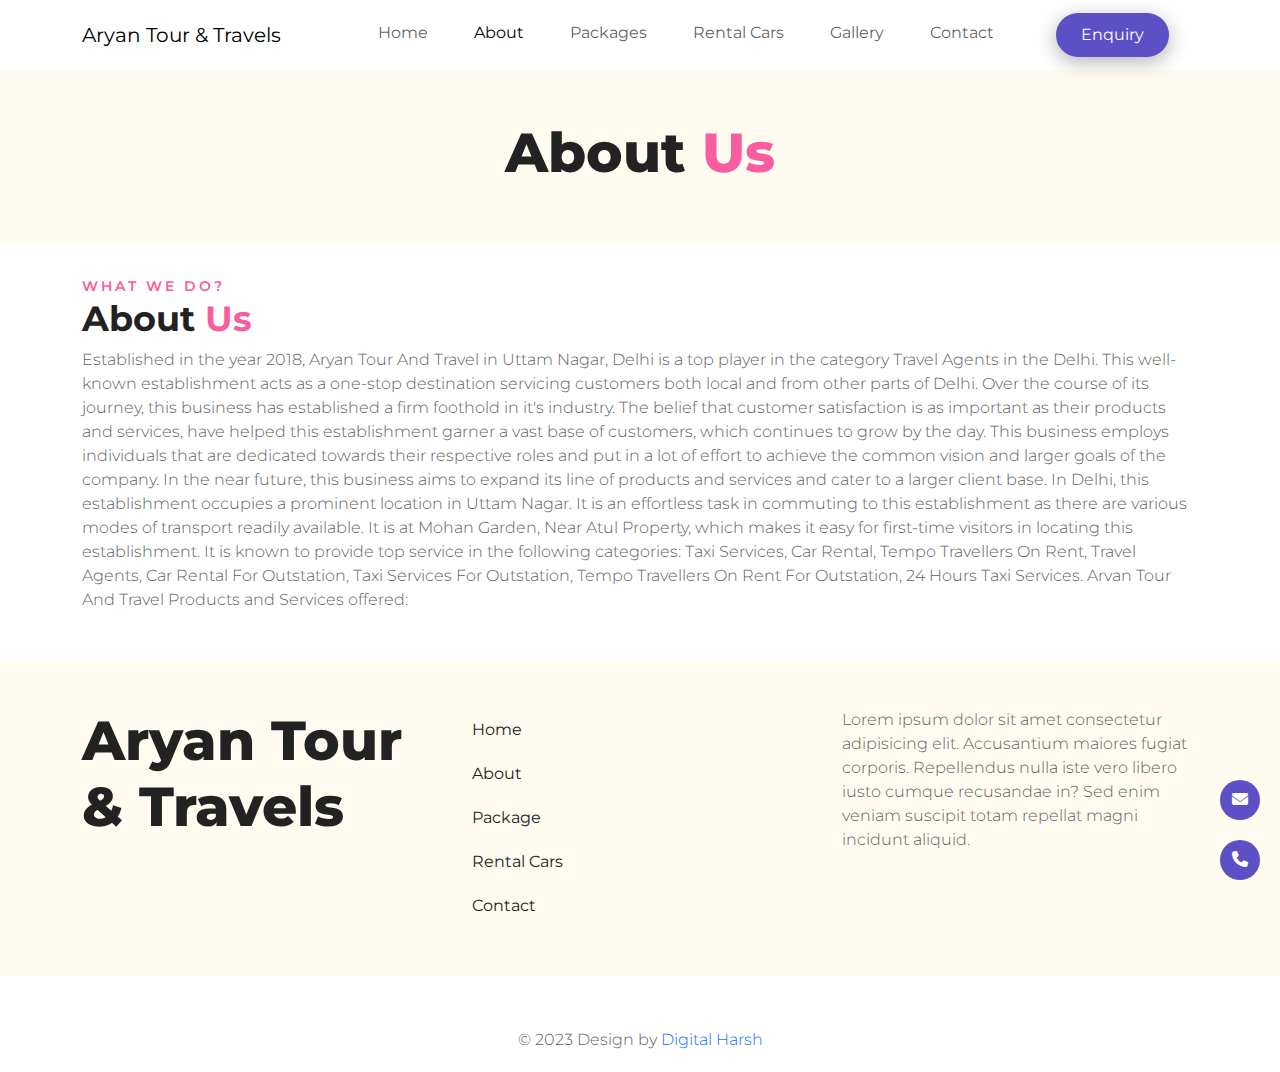
<file: about.html>
<!DOCTYPE html>
<html lang="en">
  <head>
    <meta charset="utf-8" />
    <meta name="viewport" content="width=device-width, initial-scale=1" />
    <title>About | Aryan Tour & Travels</title>
    <link
      href="https://cdn.jsdelivr.net/npm/bootstrap@5.2.3/dist/css/bootstrap.min.css"
      rel="stylesheet"
    />
    <link rel="stylesheet" href="https://cdnjs.cloudflare.com/ajax/libs/font-awesome/6.4.2/css/all.min.css"/>
    <link rel="stylesheet" href="css/style.css" />
  </head>
  <body>
    <!-- navbar -->
    <nav class="navbar navbar-expand-lg">
      <div class="container">
        <a class="navbar-brand" href="/">Aryan Tour & Travels</a>
        <button
          class="navbar-toggler"
          type="button"
          data-bs-toggle="collapse"
          data-bs-target="#navbarNav"
          aria-controls="navbarNav"
          aria-expanded="false"
          aria-label="Toggle navigation"
        >
          <span class="navbar-toggler-icon"></span>
        </button>
        <div
          class="collapse navbar-collapse justify-content-end"
          id="navbarNav"
        >
          <ul class="navbar-nav">
            <li class="nav-item">
              <a class="nav-link" aria-current="page" href="/">Home</a>
            </li>
            <li class="nav-item">
              <a class="nav-link active" href="about.html">About</a>
            </li>
            <li class="nav-item">
              <a class="nav-link" href="packeages.html">Packages</a>
            </li>
            <li class="nav-item">
              <a class="nav-link" href="rental-cars.html">Rental Cars</a>
            </li>
            <li class="nav-item">
              <a class="nav-link" href="gallery.html">Gallery</a>
            </li>
            <li class="nav-item">
              <a class="nav-link" href="contact.html">Contact</a>
            </li>
            <li class="nav-item mx-4">
                <a class="primary-btn nav-link" href="https://wa.me/9810792081" target="_blank">Enquiry</a>

            </li>
          </ul>
        </div>
      </div>
    </nav>
    <!-- end navbar -->
    <!-- hero  -->
    <div class="banner">
        <h1>About <span>Us</span></h1>
    </div>
    <!-- end hero  -->
    <!-- about  -->
    <div id="about">
      <div class="container">
        <small>What we do?</small>
        <h3>About <span>Us</span></h3>
        <p>
            Established in the year 2018, Aryan Tour And Travel in Uttam Nagar, Delhi is a top player in the category Travel Agents in the Delhi. This well-known establishment acts as a one-stop destination servicing customers both local and from other parts of Delhi. Over the course of its journey, this business has established a firm foothold in it's industry. The belief that customer satisfaction is as important as their products and services, have helped this establishment garner a vast base of customers, which continues to grow by the day. This business employs individuals that are dedicated towards their respective roles and put in a lot of effort to achieve the common vision and larger goals of the company. In the near future, this business aims to expand its line of products and services and cater to a larger client base. In Delhi, this establishment occupies a prominent location in Uttam Nagar. It is an effortless task in commuting to this establishment as there are various modes of transport readily available. It is at Mohan Garden, Near Atul Property, which makes it easy for first-time visitors in locating this establishment. It is known to provide top service in the following categories: Taxi Services, Car Rental, Tempo Travellers On Rent, Travel Agents, Car Rental For Outstation, Taxi Services For Outstation, Tempo Travellers On Rent For Outstation, 24 Hours Taxi Services.
            Arvan Tour And Travel Products and Services offered:
        </p>
      </div>
    </div>
    <!-- end about -->

    <!-- footer  -->
    <div id="footer">
      <div class="container my-5">
        <div class="row py-5">
          <div class="col-md-4"><h1>Aryan Tour & Travels</h1></div>
          <div class="col-md-4">
            <li><a href="/">Home</a></li>
            <li><a href="about.html">About</a></li>
            <li><a href="packeages.html">Package</a></li>
            <li><a href="rental-cars.html">Rental Cars</a></li>
            <li><a href="contact.html">Contact</a></li>
          </div>
          <div class="col-md-4">
            <p>Lorem ipsum dolor sit amet consectetur adipisicing elit. Accusantium maiores fugiat corporis. Repellendus nulla iste vero libero iusto cumque recusandae in? Sed enim veniam suscipit totam repellat magni incidunt aliquid.</p>
          </div>
        </div>
      </div>
    </div>
    <p class="text-center py-1">&copy; 2023 Design by <a href="http://digitalharsh.great-site.net/" target="_blank">Digital Harsh</a></p>
    <!-- footer  -->
     <!-- call and whatsapp  -->
     <div class="call">
      <a href="tel:9810792081"><i class="fa fa-phone"></i></a>
    </div>
    <div class="mail">
      <a href="mailto:aryantourandtravels09@gmail.com"><i class="fa fa-envelope"></i></a>
    </div>
    <!-- call and whatsapp  -->
    <script src="https://cdn.jsdelivr.net/npm/bootstrap@5.2.3/dist/js/bootstrap.bundle.min.js"></script>
    <script src="js/main.js"></script>

  </body>
</html>
</file>
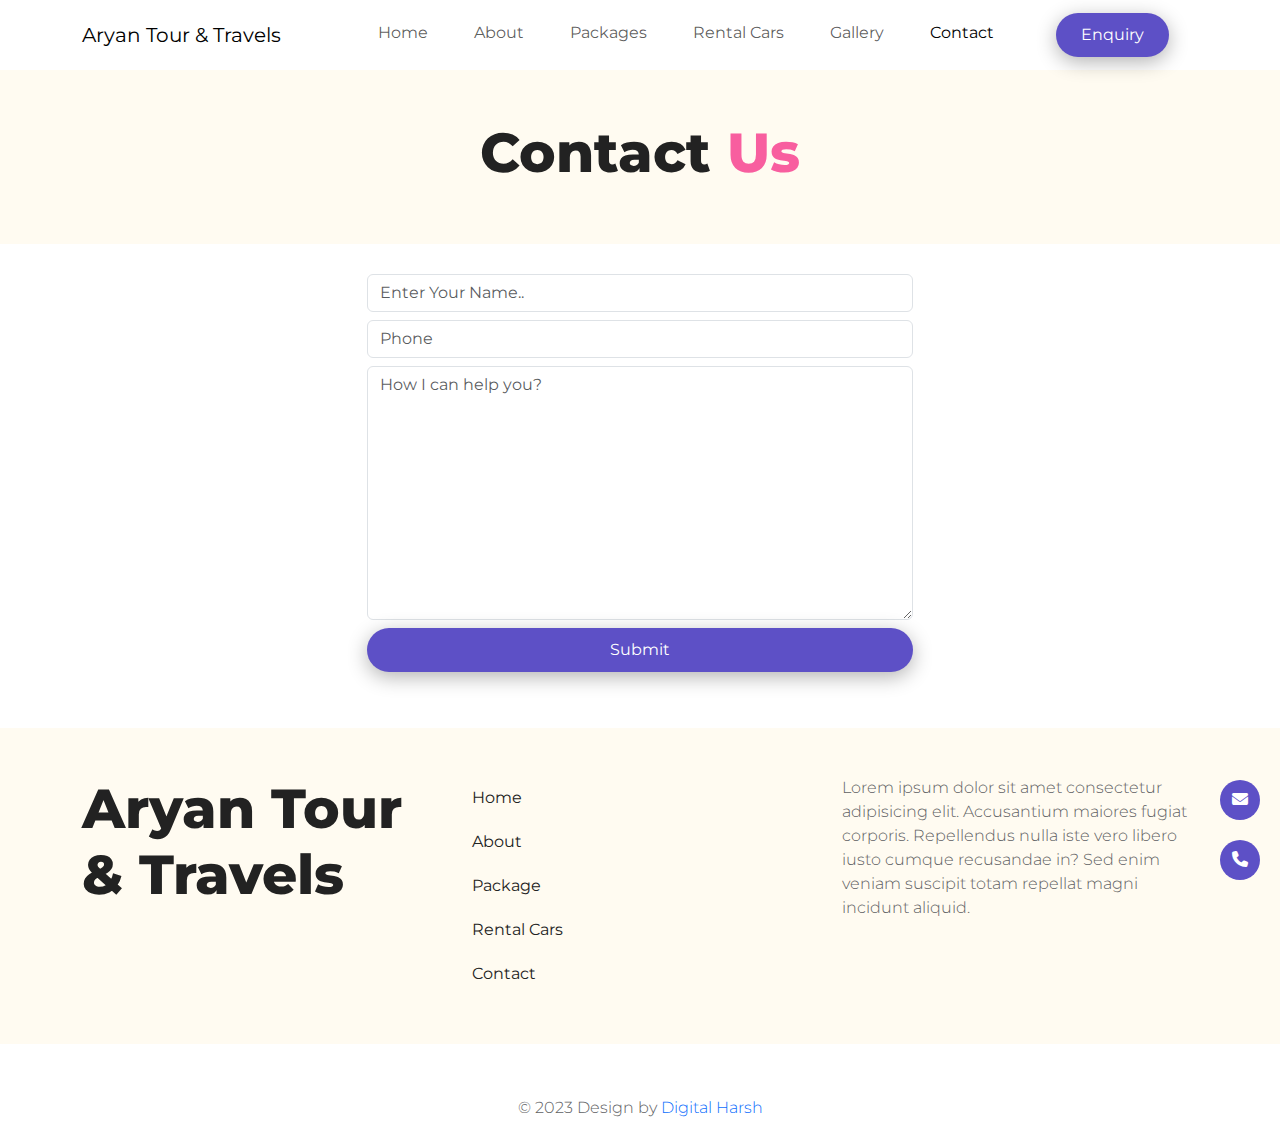
<file: contact.html>
<!DOCTYPE html>
<html lang="en">
  <head>
    <meta charset="utf-8" />
    <meta name="viewport" content="width=device-width, initial-scale=1" />
    <title>Contact | Aryan Tour & Travels</title>
    <link
      href="https://cdn.jsdelivr.net/npm/bootstrap@5.2.3/dist/css/bootstrap.min.css"
      rel="stylesheet"
    />
    <link rel="stylesheet" href="https://cdnjs.cloudflare.com/ajax/libs/font-awesome/6.4.2/css/all.min.css"/>
    <link rel="stylesheet" href="css/style.css" />
  </head>
  <body>
    <!-- navbar -->
    <nav class="navbar navbar-expand-lg">
      <div class="container">
        <a class="navbar-brand" href="/">Aryan Tour & Travels</a>
        <button
          class="navbar-toggler"
          type="button"
          data-bs-toggle="collapse"
          data-bs-target="#navbarNav"
          aria-controls="navbarNav"
          aria-expanded="false"
          aria-label="Toggle navigation"
        >
          <span class="navbar-toggler-icon"></span>
        </button>
        <div
          class="collapse navbar-collapse justify-content-end"
          id="navbarNav"
        >
          <ul class="navbar-nav">
            <li class="nav-item">
              <a class="nav-link" aria-current="page" href="/">Home</a>
            </li>
            <li class="nav-item">
              <a class="nav-link " href="about.html">About</a>
            </li>
            <li class="nav-item">
              <a class="nav-link" href="packeages.html">Packages</a>
            </li>
            <li class="nav-item">
              <a class="nav-link" href="rental-cars.html">Rental Cars</a>
            </li>
            <li class="nav-item">
              <a class="nav-link" href="gallery.html">Gallery</a>
            </li>
            <li class="nav-item">
              <a class="nav-link active" href="contact.html">Contact</a>
            </li>
            <li class="nav-item mx-4">
                <a class="primary-btn nav-link" href="https://wa.me/9810792081" target="_blank">Enquiry</a>

            </li>
          </ul>
        </div>
      </div>
    </nav>
    <!-- end navbar -->
    <!-- hero  -->
    <div class="banner">
        <h1>Contact <span>Us</span></h1>
    </div>
    <!-- end hero  -->
    <!-- contact  -->
    <div id="contact">
        <div class="container">
            <div class="row justify-content-center">
                <div class="col-md-6">
                    <form id="my-form">
                        <div class="mb-2">
                            <input type="text" class="form-control" placeholder="Enter Your Name.." name="name" id="">
                        </div>
                        <div class="mb-2">
                            <input type="phone" class="form-control" placeholder="Phone" name="phone" id="">
                        </div>
                        <div class="mb-2">
                            <textarea name="" class="form-control" name="Message" placeholder="How I can help you?" id="" cols="30" rows="10"></textarea>
                        </div>
                        <div class="mb-2">
                            <input type="submit" class="col-md-12 primary-btn border-0" name="" id="">
                        </div>
                    </form>
                </div>
            </div>
        </div>
    </div>
    <!-- end contact -->

    <!-- footer  -->
    <div id="footer">
      <div class="container my-5">
        <div class="row py-5">
          <div class="col-md-4"><h1>Aryan Tour & Travels</h1></div>
          <div class="col-md-4">
            <li><a href="/">Home</a></li>
            <li><a href="about.html">About</a></li>
            <li><a href="packeages.html">Package</a></li>
            <li><a href="rental-cars.html">Rental Cars</a></li>
            <li><a href="contact.html">Contact</a></li>
          </div>
          <div class="col-md-4">
            <p>Lorem ipsum dolor sit amet consectetur adipisicing elit. Accusantium maiores fugiat corporis. Repellendus nulla iste vero libero iusto cumque recusandae in? Sed enim veniam suscipit totam repellat magni incidunt aliquid.</p>
          </div>
        </div>
      </div>
    </div>
    <p class="text-center py-1">&copy; 2023 Design by <a href="http://digitalharsh.great-site.net/" target="_blank">Digital Harsh</a></p>
    <!-- footer  -->
     <!-- call and whatsapp  -->
     <div class="call">
      <a href="tel:9810792081"><i class="fa fa-phone"></i></a>
    </div>
    <div class="mail">
      <a href="mailto:aryantourandtravels09@gmail.com"><i class="fa fa-envelope"></i></a>
    </div>
    <!-- call and whatsapp  -->
    <script src="https://cdn.jsdelivr.net/npm/bootstrap@5.2.3/dist/js/bootstrap.bundle.min.js"></script>
    <script src="js/main.js"></script>

  </body>
</html>
</file>
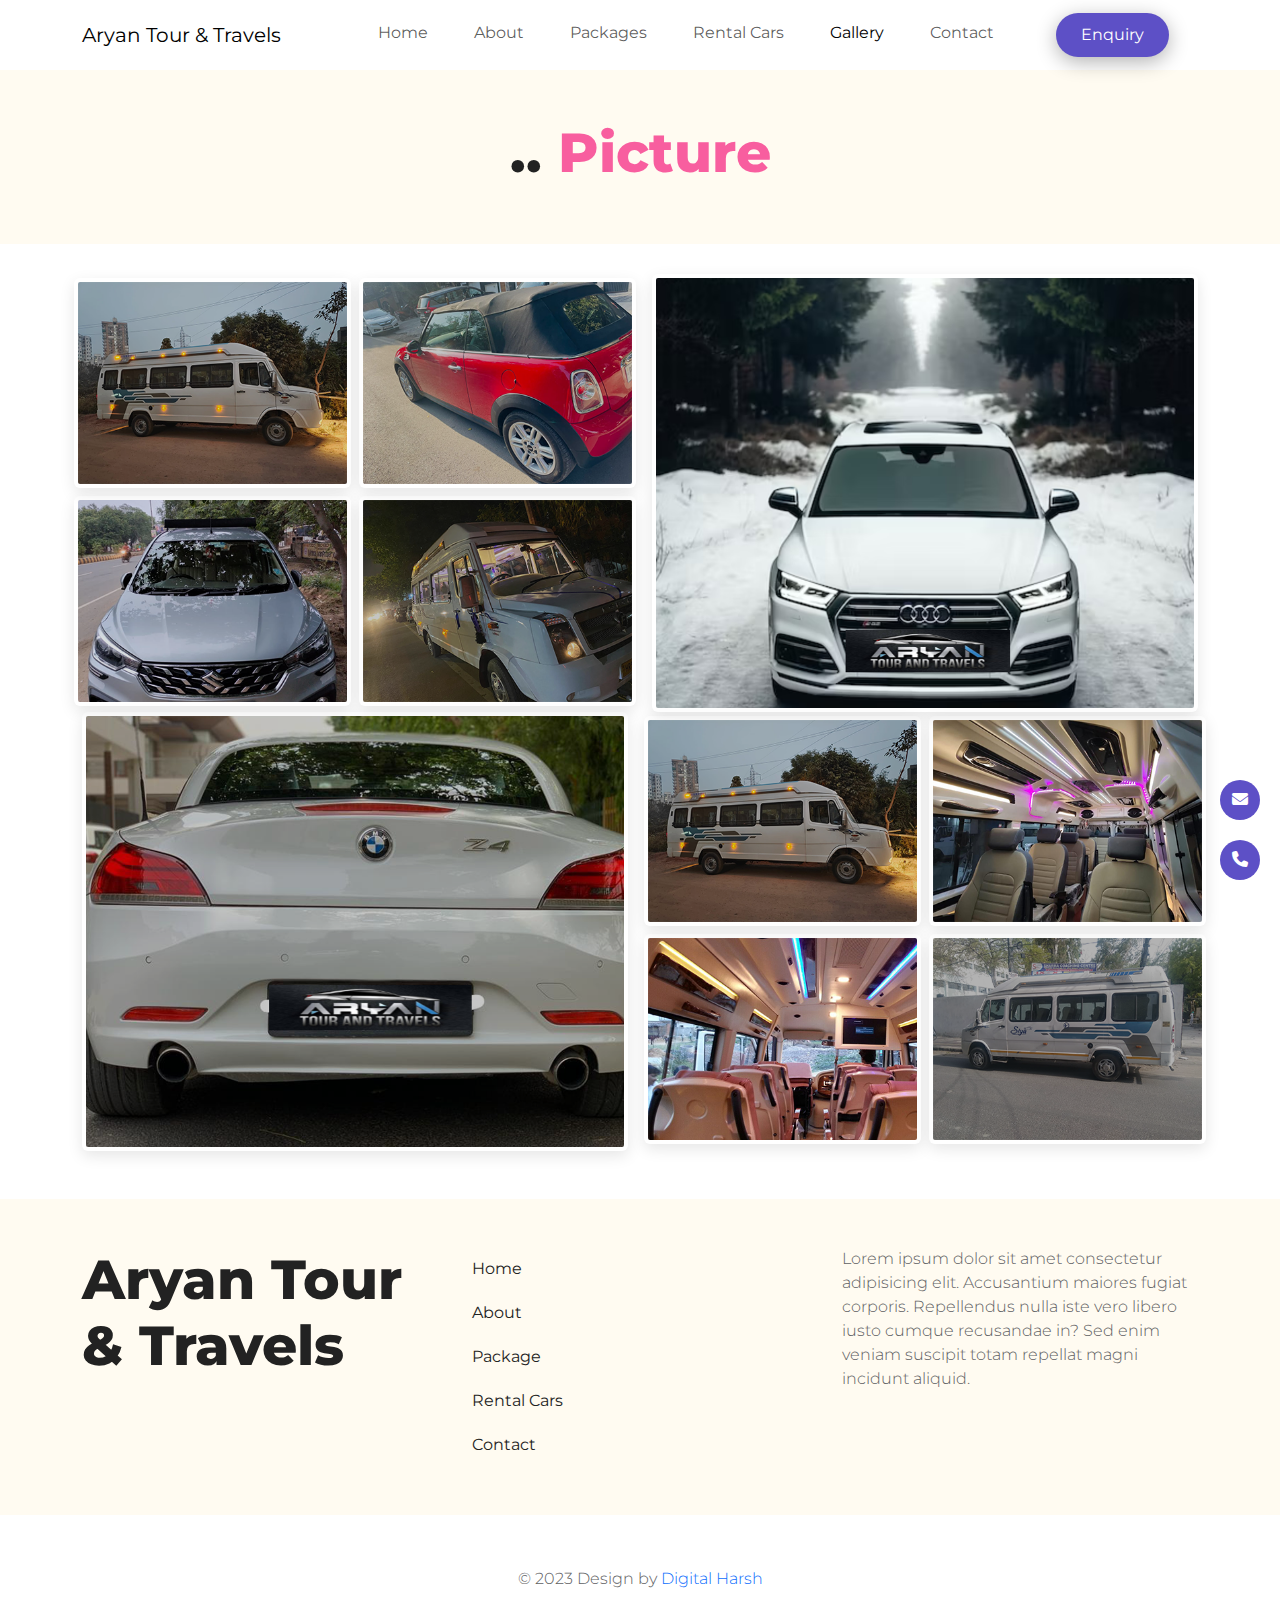
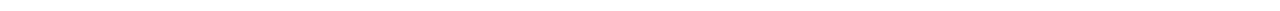
<file: gallery.html>
<!DOCTYPE html>
<html lang="en">
  <head>
    <meta charset="utf-8" />
    <meta name="viewport" content="width=device-width, initial-scale=1" />
    <title>Gallery | Aryan Tour & Travels</title>
    <link
      href="https://cdn.jsdelivr.net/npm/bootstrap@5.2.3/dist/css/bootstrap.min.css"
      rel="stylesheet"
    />
    <link rel="stylesheet" href="https://cdnjs.cloudflare.com/ajax/libs/font-awesome/6.4.2/css/all.min.css"/>
    <link rel="stylesheet" href="css/style.css" />
  </head>
  <body>
    <!-- navbar -->
    <nav class="navbar navbar-expand-lg">
      <div class="container">
        <a class="navbar-brand" href="/">Aryan Tour & Travels</a>
        <button
          class="navbar-toggler"
          type="button"
          data-bs-toggle="collapse"
          data-bs-target="#navbarNav"
          aria-controls="navbarNav"
          aria-expanded="false"
          aria-label="Toggle navigation"
        >
          <span class="navbar-toggler-icon"></span>
        </button>
        <div
          class="collapse navbar-collapse justify-content-end"
          id="navbarNav"
        >
        <ul class="navbar-nav">
            <li class="nav-item">
              <a class="nav-link" aria-current="page" href="/">Home</a>
            </li>
            <li class="nav-item">
              <a class="nav-link" href="about.html">About</a>
            </li>
            <li class="nav-item">
              <a class="nav-link" href="packeages.html">Packages</a>
            </li>
            <li class="nav-item">
              <a class="nav-link" href="rental-cars.html">Rental Cars</a>
            </li>
            <li class="nav-item">
              <a class="nav-link active" href="gallery.html">Gallery</a>
            </li>
            <li class="nav-item">
              <a class="nav-link" href="contact.html">Contact</a>
            </li>
            <li class="nav-item mx-4">
              <a
                class="primary-btn nav-link"
                href="https://wa.me/9810792081"
                target="_blank"
                >Enquiry</a
              >
            </li>
          </ul>
        </div>
      </div>
    </nav>
    <!-- end navbar -->
    <!-- hero  -->
    <div class="banner">
        <h1>.. <span>Picture</span></h1>
    </div>
    <!-- end hero  -->
    <!-- gallery  -->
    <div id="gallery">
        <div class="container">
            <div class="row">
                <div class="col-md-6">
                    <div class="row">
                        <div class="col-md-6 p-1">
                            <img src="images/harier-rental.png" class="rounded w-100 p-1" alt="">
                        </div>
                        <div class="col-md-6 p-1">
                            <img src="images/copper-rental.png" class="rounded w-100 p-1" alt="">
                        </div>
                    </div>
                    <div class="row">
                        <div class="col-md-6 p-1">
                            <img src="images/eartiga-rental.png" class="rounded w-100 p-1" alt="">
                        </div>
                        <div class="col-md-6 p-1">
                            <img src="images/traveller-rental.png" class="rounded w-100 p-1" alt="">
                        </div>
                    </div>
                </div>
                <div class="col-md-6 align-self-center">
                    <img src="images/big-gallery-2.png" class="rounded w-100 p-1" alt="">
                </div>
            </div>
            <div class="row">
                <div class="col-md-6 align-self-center">
                    <img src="images/big-gallery.png" class="rounded w-100 p-1" alt="">
                </div>
                <div class="col-md-6">
                    <div class="row">
                        <div class="col-md-6 p-1">
                            <img src="images/harier-rental.png" class="rounded w-100 p-1" alt="">
                        </div>
                        <div class="col-md-6 p-1">
                            <img src="images/traveller-inside.png" class="rounded w-100 p-1" alt="">
                        </div>
                    </div>
                    <div class="row">
                        <div class="col-md-6 p-1">
                            <img src="images/traveller-inside-2.png" class="rounded w-100 p-1" alt="">
                        </div>
                        <div class="col-md-6 p-1">
                            <img src="images/traveller-rental-2.png" class="rounded w-100 p-1" alt="">
                        </div>
                    </div>
                </div>
            </div>
        </div>
    </div>
    <!-- end gallery -->

    <!-- footer  -->
    <div id="footer">
      <div class="container my-5">
        <div class="row py-5">
          <div class="col-md-4"><h1>Aryan Tour & Travels</h1></div>
          <div class="col-md-4">
            <li><a href="/">Home</a></li>
            <li><a href="about.html">About</a></li>
            <li><a href="packeages.html">Package</a></li>
            <li><a href="rental-cars.html">Rental Cars</a></li>
            <li><a href="contact.html">Contact</a></li>
          </div>
          <div class="col-md-4">
            <p>Lorem ipsum dolor sit amet consectetur adipisicing elit. Accusantium maiores fugiat corporis. Repellendus nulla iste vero libero iusto cumque recusandae in? Sed enim veniam suscipit totam repellat magni incidunt aliquid.</p>
          </div>
        </div>
      </div>
    </div>
    <p class="text-center py-1">&copy; 2023 Design by <a href="http://digitalharsh.great-site.net/" target="_blank">Digital Harsh</a></p>
    <!-- footer  -->
     <!-- call and whatsapp  -->
     <div class="call">
      <a href="tel:9810792081"><i class="fa fa-phone"></i></a>
    </div>
    <div class="mail">
      <a href="mailto:aryantourandtravels09@gmail.com"><i class="fa fa-envelope"></i></a>
    </div>
    <!-- call and whatsapp  -->
    <script src="https://cdn.jsdelivr.net/npm/bootstrap@5.2.3/dist/js/bootstrap.bundle.min.js"></script>
    <script src="js/main.js"></script>

  </body>
</html>
</file>
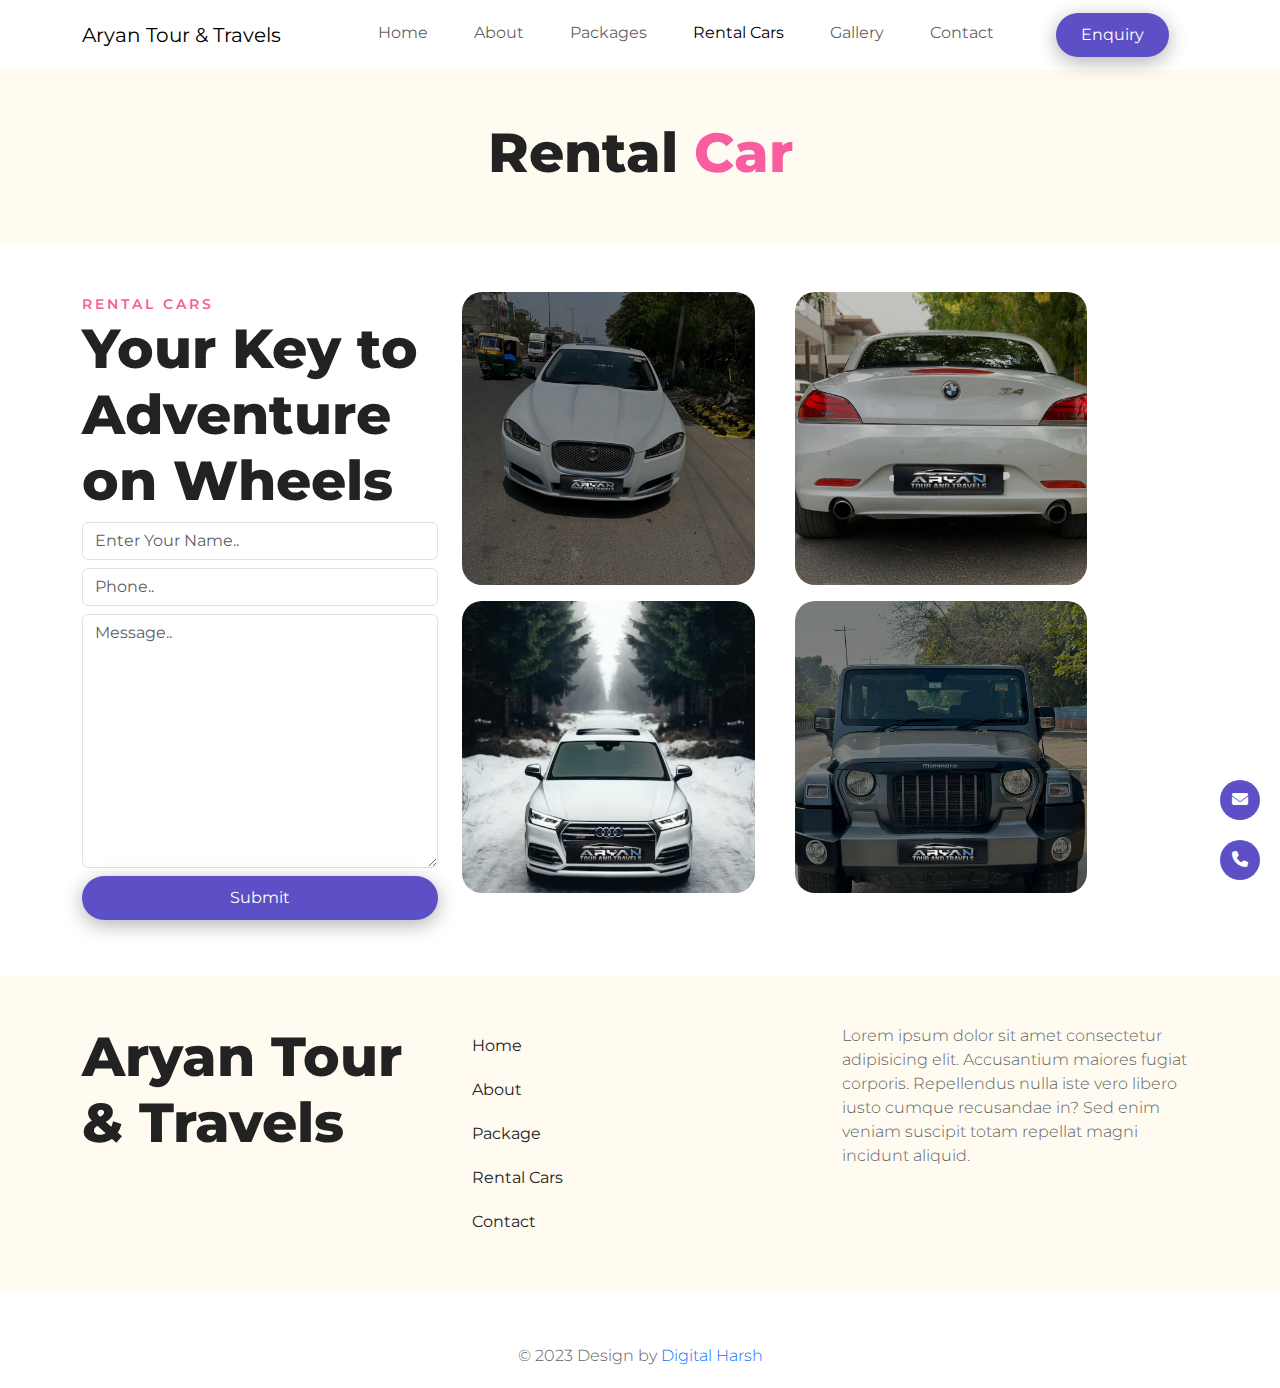
<file: rental-cars.html>
<!DOCTYPE html>
<html lang="en">
  <head>
    <meta charset="utf-8" />
    <meta name="viewport" content="width=device-width, initial-scale=1" />
    <title>Rental Car | Aryan Tour & Travels</title>
    <link
      href="https://cdn.jsdelivr.net/npm/bootstrap@5.2.3/dist/css/bootstrap.min.css"
      rel="stylesheet"
    />
    <link rel="stylesheet" href="https://cdnjs.cloudflare.com/ajax/libs/font-awesome/6.4.2/css/all.min.css"/>
    <link rel="stylesheet" href="css/style.css" />
  </head>
  <body>
    <!-- navbar -->
    <nav class="navbar navbar-expand-lg">
      <div class="container">
        <a class="navbar-brand" href="/">Aryan Tour & Travels</a>
        <button
          class="navbar-toggler"
          type="button"
          data-bs-toggle="collapse"
          data-bs-target="#navbarNav"
          aria-controls="navbarNav"
          aria-expanded="false"
          aria-label="Toggle navigation"
        >
          <span class="navbar-toggler-icon"></span>
        </button>
        <div
          class="collapse navbar-collapse justify-content-end"
          id="navbarNav"
        >
          <ul class="navbar-nav">
            <li class="nav-item">
              <a class="nav-link" aria-current="page" href="/">Home</a>
            </li>
            <li class="nav-item">
              <a class="nav-link" href="about.html">About</a>
            </li>
            <li class="nav-item">
              <a class="nav-link" href="packeages.html">Packages</a>
            </li>
            <li class="nav-item">
              <a class="nav-link active" href="rental-cars.html">Rental Cars</a>
            </li>
            <li class="nav-item">
              <a class="nav-link" href="gallery.html">Gallery</a>
            </li>
            <li class="nav-item">
              <a class="nav-link" href="contact.html">Contact</a>
            </li>
            <li class="nav-item mx-4">
                <a class="primary-btn nav-link" href="https://wa.me/9810792081" target="_blank">Enquiry</a>

            </li>
          </ul>
        </div>
      </div>
    </nav>
    <!-- end navbar -->
    <!-- hero  -->
    <div class="banner">
        <h1>Rental <span>Car</span></h1>
    </div>
    <!-- end hero  -->
     <!-- rental cars  -->
     <div id="rental-cars">
        <div class="container my-5">
         <div class="row">
          <div class="col-md-4">
            <small>Rental cars</small>
            <h1>Your Key to Adventure on Wheels</h1>
            <form id="my-form" class="my-2">
                <div class="mb-2">
                  <input type="text" name="name" class="form-control" placeholder="Enter Your Name..">
                </div>
                <div class="mb-2">
                  <input type="tel" name="phone" class="form-control" placeholder="Phone..">
                </div>
                <div class="mb-2">
                  <textarea name="Message" class="form-control" placeholder="Message.." id="" cols="30" rows="10"></textarea>
                </div>
                <div class="mb-2">
                  <input type="submit" class="col-md-12 primary-btn border-0">
                </div>
              </form>
           </div>
           <div class="col-md-8">
            <div class="row gap-3">
              <div class="col-md-5">
                <img src="images/jaguar-rental.png" class="w-100" alt="">
              </div>
              <div class="col-md-5">
                <img src="images/bmw-rental.png" class="w-100" alt="">
              </div>
              <div class="col-md-5">
                <img src="images/audi-rental.png" class="w-100" alt="">
              </div>
              <div class="col-md-5">
                <img src="images/thar-rental.png" class="w-100" alt="">
              </div>
            </div>
           </div>
         </div>
        </div>
      </div>
      <!-- rental cars  -->

    <!-- footer  -->
    <div id="footer">
      <div class="container my-5">
        <div class="row py-5">
          <div class="col-md-4"><h1>Aryan Tour & Travels</h1></div>
          <div class="col-md-4">
            <li><a href="/">Home</a></li>
            <li><a href="about.html">About</a></li>
            <li><a href="packeages.html">Package</a></li>
            <li><a href="rental-cars.html">Rental Cars</a></li>
            <li><a href="contact.html">Contact</a></li>
          </div>
          <div class="col-md-4">
            <p>Lorem ipsum dolor sit amet consectetur adipisicing elit. Accusantium maiores fugiat corporis. Repellendus nulla iste vero libero iusto cumque recusandae in? Sed enim veniam suscipit totam repellat magni incidunt aliquid.</p>
          </div>
        </div>
      </div>
    </div>
    <p class="text-center py-1">&copy; 2023 Design by <a href="http://digitalharsh.great-site.net/" target="_blank">Digital Harsh</a></p>
    <!-- footer  -->
     <!-- call and whatsapp  -->
     <div class="call">
      <a href="tel:9810792081"><i class="fa fa-phone"></i></a>
    </div>
    <div class="mail">
      <a href="mailto:aryantourandtravels09@gmail.com"><i class="fa fa-envelope"></i></a>
    </div>
    <!-- call and whatsapp  -->
    <script src="https://cdn.jsdelivr.net/npm/bootstrap@5.2.3/dist/js/bootstrap.bundle.min.js"></script>
    <script src="js/main.js"></script>

  </body>
</html>
</file>
<file: css/style.css>
@import url('https://fonts.googleapis.com/css2?family=Montserrat:ital,wght@0,100;0,200;0,300;0,400;0,500;0,600;0,700;0,800;0,900;1,100;1,200;1,300;1,400;1,500;1,600;1,700;1,800;1,900&display=swap');

* {
  margin: 0;
  padding: 0;
  list-style: none;
  text-decoration: none !important;
  box-sizing: border-box;
  font-family: 'Montserrat', sans-serif;
}

:root{
    --blue: #5D50C6;
    --pink: #F85E9F;
    --black: #222222;
    --white: #ffffff;
    --gray: #606163;
}
body{
    width: 100%;
    height: 100%;
    background-color: #ffffff;
    overflow-x: hidden;
}
nav {
    text-align: center;
}
nav ul{
    gap: 20px;
}
nav li {
    padding: 5px;
}
.primary-btn{
    background-color: #5D50C6 !important;
    padding: 10px 25px !important;
    color: var(--white);
    border-radius: 25px;
    box-shadow: 0px 5px 20px rgba(0, 0, 0, 0.3);
    opacity: 1;
}
.primary-btn:hover{
    color: var(--white) !important;
    opacity: .9 !important;
}
h1{
    color: var(--black);
    font-size: 55px;
    font-weight: 800 !important;
}
h3{
    font-size: 35px !important;
    color: var(--black);
    font-weight: 700 !important;
}
span{
    color: var(--pink);
}
p{
    color: var(--gray) !important;
    font-weight: 300 !important;
}
small {
    color: var(--pink);
    font-weight: 600;
    text-transform: uppercase;
    letter-spacing: 3px;
}
.box{
    width: 300px;
    display: flex;
    height: 350px;
    border-radius: 12px;
    box-shadow: 0px 5px 15px rgba(0, 0, 0, 0.1);
    align-items: center;
    justify-content: center;
    flex-direction: column;
    gap: 30px;
    text-align: center;
    background-color: var(--white);
}
.box h4{
    font-weight: 600;
}
.box p{
    width: 70%;
}
#rental-cars img {
    border-radius: 20px;
}
#footer{
    background-color: #FFFBF1;
    bottom: 0;
}
#footer li{
    padding: 10px;
}
#footer a{
    color: var(--black);
}
.banner{
    width: 100%;
    padding: 50px;
    background-color: #FFFBF1;
    text-align: center;
    margin-bottom: 30px;
}
#gallery .col-md-6 img{
    box-shadow: 0px 5px 15px rgba(0, 0, 0, 0.1);
}
.card{
    border: none !important;
    box-shadow: 0px 5px 15px rgba(0, 0, 0, 0.1);
}
.call{
    width: 40px;
    height: 40px;
    background-color: #5D50C6;
    color: var(--white);
    right: 20px;
    bottom: 20px;
    position: fixed;
    border-radius: 50%;
    display: flex;
    align-items: center;
    justify-content: center;
}
.mail{
    width: 40px;
    height: 40px;
    background-color: #5D50C6;
    color: var(--white);
    right: 20px;
    bottom: 80px;
    position: fixed;
    border-radius: 50%;
    display: flex;
    align-items: center;
    justify-content: center;
}
.call a,
.mail a{
    color: var(--white);
}
.card p{
    display: none;
}
</file>
